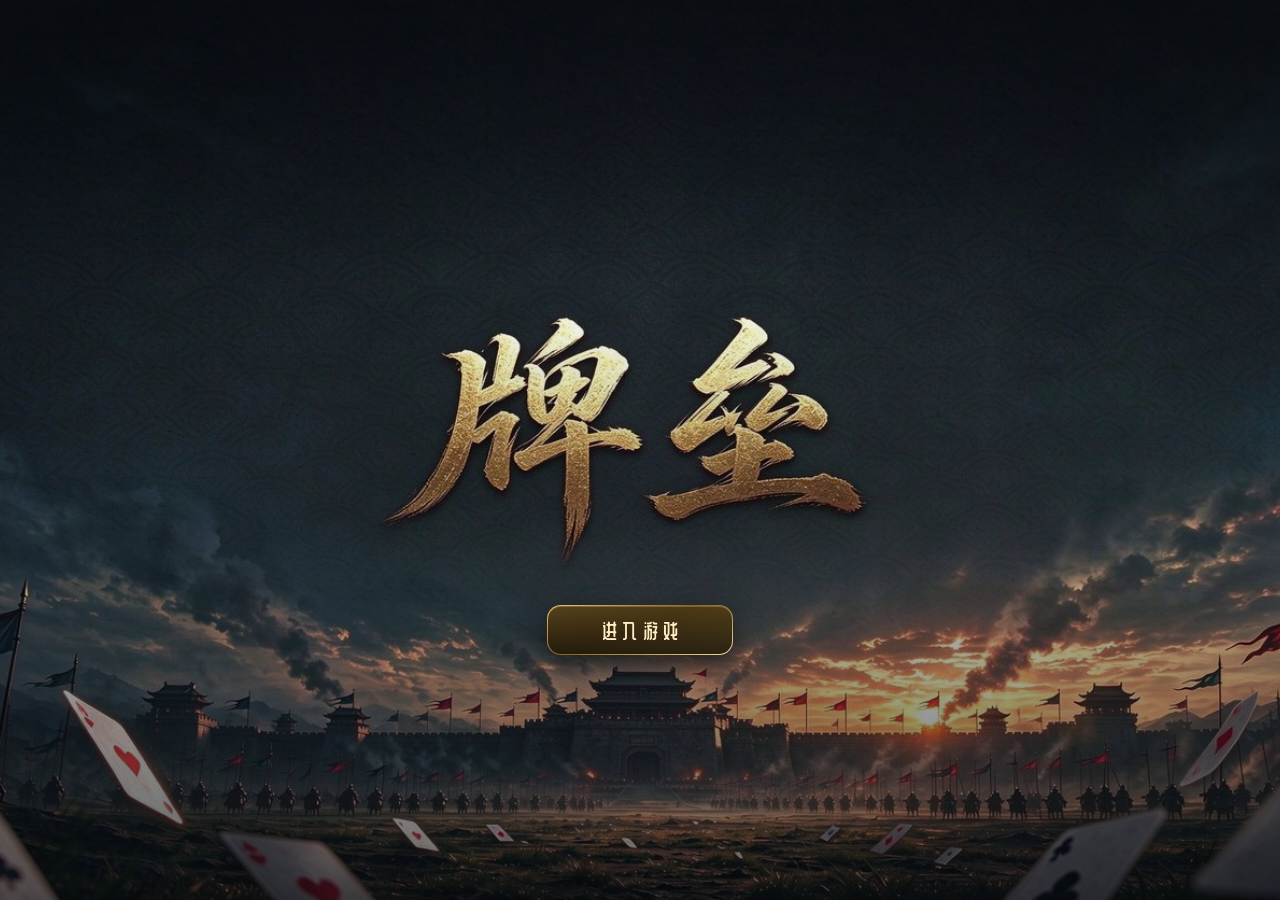
<file: index.html>
<!doctype html>
<html lang="zh-CN">
  <head>
    <meta charset="UTF-8" />
    <meta name="viewport" content="width=device-width, initial-scale=1.0, viewport-fit=cover" />
    <title>牌垒 —— 回合制策略攻防卡牌游戏</title>
    <script type="module" crossorigin src="./assets/index-DPZH680D.js"></script>
    <link rel="stylesheet" crossorigin href="./assets/index-DDXevfBg.css">
  </head>
  <body>
    <div id="root"></div>
  </body>
</html>
</file>
<file: assets/index-DDXevfBg.css>
@font-face{font-family:Pailei Display;src:url(./display-BKiZRXli.woff2) format("woff2");font-weight:400;font-style:normal;font-display:swap}@font-face{font-family:Pailei Brush;src:url([data-uri]) format("woff2");font-weight:400;font-style:normal;font-display:swap}:root{--bg: #0b0e15;--panel: #1a2030;--panel-hi: #242c3f;--panel-lo: #141926;--panel-border: #3a4258;--text: #e9ebf1;--muted: #98a3b9;--gold: #f0c469;--gold-deep: #c08f34;--gold-soft: #ffe7b3;--brass-line: rgba(240, 196, 105, .55);--player: #d9a22e;--player-deep: #8a5c11;--player-soft: #f7d288;--enemy: #d9483f;--enemy-deep: #8b2320;--enemy-soft: #ffa293;--rival: #4a86d8;--rival-deep: #1e3f78;--rival-soft: #9cc2f2;--neutral: #6b7488;--green: #43c081;--font-body: "Segoe UI", "Microsoft YaHei", "PingFang SC", system-ui, sans-serif;--font-display: "Pailei Display", "ZCOOL QingKe HuangYou", "Microsoft YaHei", sans-serif;--font-brush: "Pailei Brush", "STKaiti", "KaiTi", serif;--radius-lg: 18px;--radius: 14px;--radius-sm: 9px;--shadow-panel: 0 10px 26px rgba(3, 6, 12, .45);--mat-panel: linear-gradient(180deg, #232a3c 0%, #1a2030 46%, #151a27 100%);--mat-panel-flat: linear-gradient(180deg, #1e2534 0%, #161c29 100%);--mat-border: linear-gradient(160deg, #6b5a35 0%, #3b4459 34%, #2c3345 62%, #5c4a30 100%);--mat-inset: linear-gradient(180deg, rgba(0, 0, 0, .34), rgba(0, 0, 0, .16));--mat-hud: linear-gradient(180deg, rgba(31, 38, 56, .86) 0%, rgba(24, 30, 45, .88) 46%, rgba(17, 22, 34, .9) 100%);--safe-t: env(safe-area-inset-top, 0px);--safe-r: env(safe-area-inset-right, 0px);--safe-b: env(safe-area-inset-bottom, 0px);--safe-l: env(safe-area-inset-left, 0px);--topbar-h: 52px}*{box-sizing:border-box;margin:0;padding:0}html,body,#root{width:100%;height:100%}body{background:radial-gradient(1200px 620px at 50% -10%,#171e2c 0%,transparent 70%),var(--bg);color:var(--text);font-family:var(--font-body);font-size:14px;font-variant-numeric:tabular-nums;-webkit-font-smoothing:antialiased;overflow:hidden}button{font-family:inherit;cursor:pointer}.muted{color:var(--muted)}.small{font-size:12px}.ico{display:inline-block;vertical-align:-.16em;flex:none;pointer-events:none}.btn{display:inline-flex;align-items:center;justify-content:center;gap:6px;padding:7px 15px;border-radius:var(--radius-sm);border:1px solid #46506b;background:linear-gradient(180deg,#333c56,#242c40 55%,#1e2536);color:var(--text);font-family:var(--font-display);font-size:13.5px;letter-spacing:1px;line-height:1.35;box-shadow:inset 0 1px #ffffff1a,0 2px #00000061,0 4px 10px #00000038;transition:background .15s,border-color .15s,transform .08s,box-shadow .12s}.btn-sound{padding:5px 11px;font-size:12.5px}.btn:hover:not(:disabled){background:linear-gradient(180deg,#3f4b6a,#2b3448 55%,#232b3d);border-color:#5f6e93}.btn:active:not(:disabled){transform:translateY(1px);box-shadow:inset 0 2px 6px #00000080,0 0 #0000,0 1px 3px #0003}.btn:focus-visible{outline:2px solid var(--brass-line);outline-offset:2px}.btn:disabled{opacity:.42;cursor:not-allowed;filter:saturate(.5)}.primary-btn{border-color:#8a6624;background:linear-gradient(180deg,#ffdc95,#efb955 44%,#d1973a);color:#2b1e08;font-weight:700;text-shadow:0 1px 0 rgba(255,255,255,.45);box-shadow:inset 0 1px #ffffffa6,inset 0 -2px 5px #784a0a66,0 2px #7c5817,0 5px 14px #f0b44638}.primary-btn:hover:not(:disabled){background:linear-gradient(180deg,#ffe8b3,#f7c867 44%,#dca747);border-color:#a97d2c}.primary-btn:active:not(:disabled){box-shadow:inset 0 2px 6px #784a0a73,0 1px #7c5817,0 2px 6px #0000004d}.warn-btn{border-color:#8f3527;background:linear-gradient(180deg,#6d2a1e,#562016 60%,#451a12);color:#ffd9cd}.warn-btn:hover:not(:disabled){background:linear-gradient(180deg,#853425,#6a2719 60%,#521d13);border-color:#b04632}.game-root{position:relative;width:100vw;height:100vh;height:100dvh;height:var(--app-h, 100dvh);overflow:hidden}.panel{position:relative;border:1px solid transparent;border-radius:var(--radius);background:var(--mat-panel) padding-box,var(--mat-border) border-box;box-shadow:inset 0 1px #ffffff12,0 8px 22px #03060c6b;overflow:hidden}.panel:after{content:"";position:absolute;top:0;right:0;bottom:0;left:0;pointer-events:none;background:repeating-linear-gradient(135deg,#ffffff04 0,#ffffff04 2px,#00000004 2px,#00000004 4px)}.panel-title{display:flex;align-items:center;gap:7px;margin-bottom:10px;font-family:var(--font-display);font-size:13px;font-weight:400;letter-spacing:3px;color:#d3bc86;position:relative;z-index:1}.panel-title .ico{color:var(--gold);opacity:.9}.panel-title:after{content:"";flex:1;height:1px;background:linear-gradient(90deg,rgba(211,188,134,.5),transparent)}.topbar{position:absolute;top:0;left:0;right:0;z-index:60;display:flex;align-items:center;gap:22px;height:calc(var(--topbar-h) + var(--safe-t));padding:var(--safe-t) calc(16px + var(--safe-r)) 0 calc(16px + var(--safe-l));background:linear-gradient(180deg,#171c28f0,#171c28cc);backdrop-filter:blur(7px);-webkit-backdrop-filter:blur(7px);box-shadow:inset 0 1px #ffffff0d,0 6px 18px #0000006b}.topbar:after{content:"";position:absolute;left:0;right:0;bottom:0;height:1px;background:linear-gradient(90deg,transparent,rgba(240,196,105,.6),transparent)}.topbar-title{display:flex;align-items:center;gap:9px;line-height:1}.brand-word{font-family:var(--font-brush);font-size:25px;letter-spacing:.14em;text-indent:.1em;background:linear-gradient(180deg,#fff0c9,#f0c469 52%,#b3812c);-webkit-background-clip:text;background-clip:text;color:transparent;filter:drop-shadow(0 1px 0 rgba(40,26,6,.9)) drop-shadow(0 0 14px rgba(240,196,105,.22))}.topbar-info{display:flex;align-items:center;gap:10px;flex:1}.topbar-item{display:inline-flex;align-items:center;gap:6px;padding:5px 12px;border-radius:999px;border:1px solid #343d55;background:linear-gradient(180deg,#00000057,#00000029);box-shadow:inset 0 1px 2px #00000073;font-size:13px;white-space:nowrap}.topbar-item strong{font-family:var(--font-display);font-weight:400;letter-spacing:1px;color:var(--gold-soft)}.topbar-item.tag-player,.topbar-item.tag-enemy{position:relative;padding-left:24px}.topbar-item.tag-player:before,.topbar-item.tag-enemy:before{content:"";position:absolute;left:11px;top:50%;width:7px;height:7px;margin-top:-3.5px;border-radius:50%}.topbar-item.tag-player{color:var(--player-soft);border-color:#d9a22e9e;background:linear-gradient(180deg,#d9a22e3d,#8a5c111f)}.topbar-item.tag-player:before{background:#f7d288;box-shadow:0 0 8px #f7d288e6}.topbar-item.tag-enemy{color:var(--enemy-soft);border-color:#d9483f99;background:linear-gradient(180deg,#d9483f38,#8b23201f)}.topbar-item.tag-enemy:before{background:#ff8b7c;box-shadow:0 0 8px #ff8b7ce6}.topbar-menu{display:flex;align-items:center;gap:8px}.map-area{position:absolute;top:0;right:0;bottom:0;left:0;display:flex;align-items:center;justify-content:center;padding:0;min-width:0;min-height:0}.map-board{position:relative;width:100%;height:100%;border-radius:0;overflow:hidden;border:none;background:#94b069;box-shadow:inset 0 0 0 1px #24180e,inset 0 0 90px #122a0866}.map-svg{display:block;width:100%;height:100%;cursor:grab;touch-action:none;user-select:none;-webkit-user-select:none}.map-svg-grabbing{cursor:grabbing}.map-zoom{position:absolute;left:calc(12px + var(--safe-l));bottom:calc(270px + var(--safe-b));z-index:40;display:flex;flex-direction:column;gap:5px;pointer-events:auto}.map-zoom-btn{width:32px;height:32px;display:flex;align-items:center;justify-content:center;padding:0;font-size:16px;line-height:1;color:#e8ddbe;background:linear-gradient(180deg,#2c3346,#1d2230);border:1px solid #454f68;border-radius:8px;box-shadow:inset 0 1px #ffffff14,0 3px 8px #00000073;cursor:pointer;transition:border-color .15s,color .15s,transform .1s}.map-zoom-btn:hover{border-color:var(--brass-line);color:#ffe9b0}.map-zoom-btn:active{transform:translateY(1px)}.map-node{cursor:default}.node-hit{pointer-events:all}.node-ring{fill:none;stroke:transparent;stroke-width:5;pointer-events:none;transition:stroke .15s,stroke-width .15s}.node-name-plate{fill:#261a0edb;stroke:#d8ae65;stroke-width:1.6;stroke-linejoin:round;pointer-events:none}.node-name{font-family:var(--font-display);font-size:17px;letter-spacing:1.5px;fill:#fff6de;paint-order:stroke;stroke:#1a10068c;stroke-width:2.2;stroke-linejoin:round;pointer-events:none}.node-hq-flag{fill:#ffd24a}.node-flag{fill:#ffd15c;stroke:#6b4a12;stroke-width:1.2;stroke-linejoin:round;pointer-events:none}.node-flag-pole{fill:none;stroke:#6b4a12;stroke-width:2;stroke-linecap:round;pointer-events:none}.node-troop{pointer-events:none}.node-troop rect{fill:#22170be6;stroke:#d8ae65;stroke-width:2}.node-troop-mid{fill:none;stroke:#ffffff24;stroke-width:1;pointer-events:none}.node-troop text{fill:#ffe6a8;font-family:var(--font-display);font-size:16px;font-weight:400;letter-spacing:1px;font-variant-numeric:tabular-nums}.map-node.is-selectable{cursor:pointer}.map-node.is-selectable .node-ring{stroke:#ffe08a;stroke-width:6;stroke-dasharray:13 10;filter:drop-shadow(0 0 6px rgba(255,224,138,.9));animation:ring-march 1.6s linear infinite}.map-node.is-selectable .castle{filter:drop-shadow(0 0 10px rgba(255,226,122,.65))}.map-node.is-selectable:hover .castle{filter:drop-shadow(0 0 18px rgba(255,236,160,.95))}.map-node.is-target{cursor:pointer}.map-node.is-target .node-ring{stroke:#ff7a5c;stroke-width:7;stroke-dasharray:18 11;filter:drop-shadow(0 0 8px rgba(255,110,80,.9));animation:ring-march 1.1s linear infinite}.map-node.is-target .castle{filter:drop-shadow(0 0 12px rgba(255,122,92,.8))}.map-node.is-target:hover .castle{filter:drop-shadow(0 0 20px rgba(255,150,120,1))}.map-node.is-selected .node-ring{stroke:#ffd24a;stroke-width:8;filter:drop-shadow(0 0 12px rgba(255,210,74,.95))}.map-node.is-selected .castle{filter:drop-shadow(0 0 16px rgba(255,210,74,.85))}@keyframes ring-march{to{stroke-dashoffset:-46}}.road-glow{animation:road-pulse 1.4s ease-in-out infinite}.road-flow{animation:road-flow .8s linear infinite}@keyframes road-pulse{0%,to{opacity:.28}50%{opacity:.62}}@keyframes road-flow{to{stroke-dashoffset:-30}}.flag-wave{transform-box:fill-box;transform-origin:left center;animation:flag-wave 2.6s ease-in-out infinite}@keyframes flag-wave{0%,to{transform:rotate(-2.5deg) scaleX(.94)}50%{transform:rotate(3deg) scaleX(1.03)}}.tree-sway{transform-box:fill-box;transform-origin:bottom center;animation:tree-sway 7s ease-in-out infinite alternate}@keyframes tree-sway{0%{transform:rotate(-1.5deg)}to{transform:rotate(1.8deg)}}.cloud-drift{animation:cloud-drift 46s ease-in-out infinite alternate}@keyframes cloud-drift{0%{transform:translate(-36px)}to{transform:translate(44px)}}.bird-flock{animation:bird-fly 26s linear infinite}@keyframes bird-fly{0%{transform:translate(-60px,6px);opacity:0}12%{opacity:.55}86%{opacity:.55}to{transform:translate(540px,-30px);opacity:0}}.node-lock{pointer-events:none}.node-lock-pulse{transform-box:fill-box;transform-origin:center;animation:node-lock-pulse 1.8s ease-in-out infinite}.node-lock-disc{fill:#ffb020;stroke:#241300;stroke-width:1.8}.node-lock-glyph path,.node-lock-glyph rect{fill:none;stroke:#241300;stroke-width:1.8;stroke-linecap:round;stroke-linejoin:round}.node-lock-keyhole{fill:#241300;stroke:none}@keyframes node-lock-pulse{0%,to{transform:scale(1);opacity:.9}50%{transform:scale(1.14);opacity:1}}@media (prefers-reduced-motion: reduce){.flag-wave,.tree-sway,.cloud-drift,.bird-flock,.road-flow,.road-glow,.node-ring,.node-lock-pulse,.tut-halo,.btn-attention{animation:none!important}}.action-panel{position:absolute;top:calc(var(--topbar-h) + 10px + var(--safe-t));right:calc(12px + var(--safe-r));bottom:auto;width:268px;z-index:55;display:flex;flex-direction:column;padding:11px 12px;gap:8px;margin:0;overflow-y:auto;background:var(--mat-hud) padding-box,var(--mat-border) border-box;backdrop-filter:blur(8px);-webkit-backdrop-filter:blur(8px)}.action-fab{position:absolute;right:12px;bottom:12px;z-index:57;display:inline-flex;align-items:center;justify-content:center;gap:8px;min-width:178px;padding:13px 22px;font-size:16px;letter-spacing:2px;box-shadow:0 10px 26px #0000008c}.action-panel .panel-title{margin-bottom:0}.turn-side{display:flex;align-items:center;gap:8px;padding:8px 11px;border-radius:var(--radius-sm);border:1px solid #3a4258;background:var(--mat-inset);font-family:var(--font-display);font-size:13.5px;letter-spacing:1px;position:relative;z-index:1}.turn-side .ico{width:18px;height:18px}.turn-side.side-player{color:var(--player-soft);border-color:#d9a22e8c;box-shadow:inset 0 0 18px #d9a22e29}.turn-side.side-enemy{color:var(--enemy-soft);border-color:#d9483f8c;box-shadow:inset 0 0 18px #d9483f29}.turn-side .turn-side-tag{margin-left:auto;font-family:var(--font-body);font-size:11.5px;letter-spacing:0;color:var(--muted)}.action-hint{flex:none;min-height:0;line-height:1.7;background:var(--mat-inset);border:1px solid #333b52;border-left:2px solid var(--brass-line);border-radius:var(--radius-sm);padding:8px 10px;font-size:12.5px;color:#d5dae6;overflow-y:auto;position:relative;z-index:1}.quota-list{display:flex;flex-direction:column;gap:6px;position:relative;z-index:1}.quota-row{display:flex;align-items:center;gap:8px;padding:7px 11px;background:var(--mat-inset);border:1px solid #333b52;border-radius:var(--radius-sm);font-size:13px}.quota-row .ico{color:var(--muted);opacity:.8}.quota-row strong{margin-left:auto;font-family:var(--font-display);font-weight:400;font-size:14px;letter-spacing:1px}.quota-ok{color:var(--green)}.quota-zero{color:var(--muted)}.action-panel .primary-btn{position:relative;z-index:1;padding:11px 16px;font-size:15px;letter-spacing:2px}.action-panel .muted.small{position:relative;z-index:1}.battle-log{position:absolute;left:calc(12px + var(--safe-l));bottom:calc(12px + var(--safe-b));z-index:56;width:320px;background:var(--mat-hud) padding-box,var(--mat-border) border-box;backdrop-filter:blur(8px);-webkit-backdrop-filter:blur(8px)}.battle-log-head{display:flex;align-items:center;gap:7px;width:100%;padding:8px 12px;border:none;background:none;color:#d3bc86;font-family:var(--font-display);font-size:13px;letter-spacing:3px;text-align:left}.battle-log-head .ico{color:var(--gold);opacity:.9}.battle-log-count{margin-left:auto;font-size:11px;letter-spacing:0;color:#98a2b8;border:1px solid #343d55;border-radius:999px;padding:1px 8px;background:var(--mat-inset);font-variant-numeric:tabular-nums}.battle-log-caret{transition:transform .15s}.battle-log-toggle{display:inline-flex;align-items:center;gap:4px;margin-left:auto;padding:2px 10px;border-radius:999px;border:1px solid #55617f;background:#ffffff12;color:#dbe4f5;font-family:var(--font-body);font-size:11px;letter-spacing:2px;flex-shrink:0}.battle-log:not(.battle-log-closed) .battle-log-caret{transform:rotate(90deg)}.battle-log .log-list{flex:none;height:168px;margin:0 10px 10px}.info-panel{position:absolute;left:50%;transform:translate(-50%);bottom:calc(12px + var(--safe-b));z-index:55;width:min(600px,calc(100vw - 730px));min-width:290px;padding:10px 14px;margin:0;background:var(--mat-hud) padding-box,var(--mat-border) border-box;backdrop-filter:blur(8px);-webkit-backdrop-filter:blur(8px)}.info-block{min-height:0;display:flex;flex-direction:column;position:relative;z-index:1}.info-panel .panel-title{margin-bottom:6px}.sh-detail{line-height:1.6}.sh-title{display:flex;align-items:center;gap:8px;font-family:var(--font-display);font-size:17px;font-weight:400;letter-spacing:1.5px}.hq-tag{display:inline-flex;align-items:center;gap:4px;padding:1px 8px;border-radius:999px;border:1px solid var(--gold-deep);background:linear-gradient(180deg,#f0c46938,#c08f3414);color:var(--gold-soft);font-family:var(--font-body);font-size:11px;letter-spacing:0}.hq-tag .ico{color:var(--gold)}.sh-meta{color:var(--muted);font-size:12px;margin:5px 0 10px;letter-spacing:.5px}.owner-text-player{color:var(--player-soft)}.owner-text-enemy{color:var(--enemy-soft)}.owner-text-neutral{color:#b3bccd}.chip-row{display:flex;flex-wrap:wrap;gap:9px;align-items:center;padding-bottom:4px}.card-chip{position:relative;width:46px;height:62px;padding:0;border-radius:8px;border:1px solid #c2b191;background:linear-gradient(158deg,#fffdf8,#f7f1e3 46%,#e9dfca);color:#171a22;font-family:var(--font-display);display:grid;place-items:center;box-shadow:inset 0 1px #fff,inset 0 0 0 1px #fff9,inset 0 -5px 9px #8c734629,0 3px 7px #0000006b;transition:transform .12s,box-shadow .12s,border-color .12s}.card-chip:after{content:"";position:absolute;top:3px;right:3px;bottom:3px;left:3px;border-radius:5px;border:1px solid rgba(150,128,88,.28);pointer-events:none}.card-chip:not(.card-static):hover{transform:translateY(-4px);box-shadow:inset 0 1px #fff,inset 0 -5px 9px #8c734629,0 8px 16px #00000073}.card-red{color:#b8252a}.card-black{color:#1a1d26}.card-pip{font-size:27px;line-height:1;opacity:.94;transform:translateY(1px);text-shadow:0 1px 0 rgba(255,255,255,.75)}.card-corner{position:absolute;top:3px;left:4px;display:flex;flex-direction:column;align-items:center;line-height:1}.card-corner-br{top:auto;left:auto;right:4px;bottom:3px;transform:rotate(180deg)}.card-rank{font-size:12.5px;letter-spacing:0;text-shadow:0 1px 0 rgba(255,255,255,.8),0 -1px 0 rgba(0,0,0,.12)}.card-suit{font-size:10px;margin-top:1px}.card-high .card-rank{color:#a97c22;text-shadow:0 1px 0 #fff4d0,0 -1px 0 rgba(120,80,10,.35)}.card-high .card-pip{filter:drop-shadow(0 1px 0 rgba(255,255,255,.8))}.card-selected{border-color:#e5b657;box-shadow:0 0 0 3px #f0c469f2,0 0 14px #fbbf2499,inset 0 1px #fff;transform:translateY(-4px)}.card-tut-hint{outline:2px solid var(--gold);outline-offset:3px;animation:btn-tutorial-glow 1.3s ease-in-out infinite}.card-hint-tag{position:absolute;bottom:-18px;left:50%;transform:translate(-50%);padding:1px 7px;border-radius:8px;background:linear-gradient(180deg,#ffe1a0,#e5a93c);color:#33220a;font-family:var(--font-body);font-size:11px;font-weight:700;white-space:nowrap;box-shadow:0 2px 6px #00000073}.tut-card-tip{margin:12px 0 0;font-size:13px;line-height:1.65;color:var(--gold)}.card-static{cursor:default}.card-badge{position:absolute;top:-9px;right:-9px;width:21px;height:21px;border-radius:50%;border:1px solid #8a6220;background:radial-gradient(circle at 34% 28%,#ffeab4,#efb955 62%,#c08f34);color:#33220a;font-family:var(--font-body);font-size:12px;font-weight:700;display:flex;align-items:center;justify-content:center;box-shadow:0 2px 5px #00000080;z-index:2}.log-list{flex:1;overflow-y:auto;background:var(--mat-inset);border:1px solid #333b52;border-radius:var(--radius-sm);padding:8px 11px;display:flex;flex-direction:column;gap:3px}.log-item{font-size:12px;line-height:1.6;padding:2px 0;border-bottom:1px dashed rgba(255,255,255,.06)}.log-item:last-child{border-bottom:none}.log-system{color:var(--gold);font-weight:600}.log-battle{color:#ff9dab}.log-event{color:#d7dce7}.overlay{position:fixed;top:0;right:0;bottom:0;left:0;background:radial-gradient(700px 420px at 50% 40%,#0c101a99,#04060bdb);-webkit-backdrop-filter:blur(2px);backdrop-filter:blur(2px);display:flex;align-items:center;justify-content:center;z-index:100}.overlay-top{z-index:200}.popup{position:relative;width:min(720px,92vw);max-height:88vh;overflow-y:auto;padding:22px 26px;border:1px solid transparent;border-radius:var(--radius-lg);background:linear-gradient(180deg,#232b3d,#1a2030 58%,#161b28) padding-box,linear-gradient(155deg,#6d5a33,#3c4559 32%,#2b3243,#5f4c31) border-box;box-shadow:0 26px 64px #000000ad,inset 0 1px #ffffff14}.popup:before{content:"";position:absolute;left:18px;right:18px;top:0;height:1px;background:linear-gradient(90deg,transparent,rgba(255,231,179,.5),transparent);pointer-events:none}.popup-narrow{width:min(520px,92vw)}.popup-modal{width:min(460px,92vw);text-align:center}.popup-title{display:inline-flex;align-items:center;gap:9px;margin-bottom:8px;font-family:var(--font-display);font-size:21px;font-weight:400;letter-spacing:2.5px;color:var(--gold-soft);text-shadow:0 1px 0 rgba(0,0,0,.55)}.popup-title .ico{color:var(--gold)}.popup-subtitle{color:var(--muted);margin-bottom:14px}.popup-section{margin-bottom:14px}.popup-section h4{font-size:13px;font-weight:600;color:#d9dfeb;margin-bottom:9px;letter-spacing:.4px}.popup-actions{display:flex;justify-content:flex-end;gap:10px;margin-top:18px}.move-instruction{line-height:1.7;background:var(--mat-inset);border:1px solid #333b52;border-radius:var(--radius-sm);padding:10px;font-size:13px}.float-panel{position:fixed;top:calc(72px + var(--safe-t));left:calc(16px + var(--safe-l));width:min(340px,86vw);padding:12px 16px;border:1px solid transparent;border-radius:var(--radius);background:linear-gradient(180deg,#232b3d,#171d29) padding-box,linear-gradient(160deg,#7a6438,#3d4559 45%,#6b5636) border-box;box-shadow:0 16px 38px #0009;z-index:90}.float-panel-title{display:flex;align-items:center;gap:7px;font-family:var(--font-display);font-size:15px;letter-spacing:1.5px;color:var(--gold-soft);margin-bottom:6px}.float-panel-text{font-size:13px;line-height:1.7;margin-bottom:4px}.float-panel .popup-actions{margin-top:8px}.error-boundary{position:fixed;top:0;right:0;bottom:0;left:0;z-index:999;background:#0a0d16;display:flex;flex-direction:column;align-items:center;justify-content:center;gap:12px;color:var(--text)}.error-boundary h2{color:var(--enemy, #ef4444)}.error-message{font-family:Consolas,monospace;font-size:13px;color:var(--muted);max-width:720px;word-break:break-all}.result-title{font-family:var(--font-brush);font-size:56px;font-weight:400;letter-spacing:.16em;text-indent:.16em;margin:14px 0 12px;line-height:1.15}.result-win{background:linear-gradient(180deg,#eaffd9,#7ee0a8 46%,#2f9c68);-webkit-background-clip:text;background-clip:text;color:transparent;filter:drop-shadow(0 2px 0 rgba(4,30,16,.7)) drop-shadow(0 0 26px rgba(67,192,129,.5))}.result-lose{background:linear-gradient(180deg,#ffd9d2,#f0736b 48%,#96261f);-webkit-background-clip:text;background-clip:text;color:transparent;filter:drop-shadow(0 2px 0 rgba(40,6,4,.7)) drop-shadow(0 0 26px rgba(217,72,63,.5))}.result-desc{line-height:1.85;margin-bottom:8px}.popup-modal .popup-actions{justify-content:center}.level-select{position:relative;width:100%;height:100%;overflow-y:auto;display:flex;flex-direction:column;align-items:center;padding:46px 24px 40px;gap:34px;background:radial-gradient(900px 480px at 50% 0%,rgba(240,196,105,.07),transparent 68%),radial-gradient(700px 400px at 50% 100%,rgba(217,162,46,.08),transparent 70%)}.level-header{display:flex;flex-direction:column;align-items:center;text-align:center}.brand-lockup{display:flex;flex-direction:column;align-items:center;gap:4px}.brand-emblem{filter:drop-shadow(0 6px 14px rgba(0,0,0,.55)) drop-shadow(0 0 22px rgba(240,196,105,.22))}.level-header h1{font-family:var(--font-brush);font-size:66px;font-weight:400;line-height:1.12;letter-spacing:.16em;text-indent:.16em;background:linear-gradient(180deg,#fff4d2,#f2c76c 46%,#b07f2a);-webkit-background-clip:text;background-clip:text;color:transparent;filter:drop-shadow(0 2px 0 rgba(48,30,6,.9)) drop-shadow(0 0 34px rgba(240,196,105,.35))}.level-brand-en{font-family:var(--font-body);font-size:11px;letter-spacing:7px;text-indent:7px;color:#f0c4699e;margin-top:2px}.level-rule{display:flex;align-items:center;justify-content:center;gap:10px;width:min(420px,80vw);margin:14px 0 12px;color:#f0c46980}.level-rule:before,.level-rule:after{content:"";flex:1;height:1px;background:linear-gradient(90deg,transparent,rgba(240,196,105,.5))}.level-rule:after{background:linear-gradient(90deg,rgba(240,196,105,.5),transparent)}.level-rule span{font-size:10px;transform:rotate(45deg);width:6px;height:6px;border:1px solid rgba(240,196,105,.7)}.level-subtitle{color:#b6bfd0;letter-spacing:1.5px;font-size:13.5px;max-width:640px;line-height:1.7}.level-grid{display:grid;grid-template-columns:repeat(3,minmax(240px,300px));gap:20px}@media (max-width: 900px){.level-grid{grid-template-columns:1fr}}.level-card{position:relative;display:flex;flex-direction:column;gap:12px;padding:22px 20px 20px;border:1px solid transparent;border-radius:var(--radius-lg);background:linear-gradient(180deg,#222a3c,#171d2a) padding-box,var(--mat-border) border-box;box-shadow:inset 0 1px #ffffff0f,0 10px 24px #00000061;cursor:pointer;overflow:hidden;transition:transform .18s,box-shadow .18s,background .18s}.level-card:before{content:"";position:absolute;left:0;right:0;top:0;height:3px;background:linear-gradient(90deg,transparent,rgba(240,196,105,.85),transparent);opacity:.42;transition:opacity .18s}.level-card:hover{transform:translateY(-5px);background:linear-gradient(180deg,#283146,#1a2231) padding-box,var(--mat-border) border-box;box-shadow:inset 0 1px #ffffff14,0 18px 38px #00000080,0 0 0 1px #f0c4694d}.level-card:hover:before{opacity:1}.level-card:focus-visible{outline:2px solid var(--brass-line);outline-offset:3px}.level-diff{align-self:flex-start;display:inline-flex;align-items:center;gap:5px;padding:2px 12px;border:1px solid rgba(240,196,105,.55);border-radius:999px;background:linear-gradient(180deg,#f0c46929,#c08f340d);color:var(--gold);font-size:11.5px;letter-spacing:2px}.level-card h2{font-family:var(--font-display);font-size:21px;font-weight:400;letter-spacing:3px;color:#f2ead8}.level-desc{color:#a9b3c6;line-height:1.75;font-size:13px;flex:1}.level-meta{display:flex;align-items:center;gap:6px;color:#7f8aa0;font-size:12px;letter-spacing:.3px}.level-meta .ico{opacity:.75}.meta-sep{color:#4a5468;margin:0 1px}.level-card .btn{align-self:flex-start}.devnote{position:relative;display:flex;align-items:center;gap:16px;width:min(880px,100%);padding:17px 20px 17px 22px;border-radius:var(--radius);border:1px solid #b0925c;color:#3b3020;background:radial-gradient(120% 140% at 0% 0%,rgba(255,255,255,.6),transparent 62%),linear-gradient(160deg,#f7ecd4,#ebdcb8 56%,#ddc79b);box-shadow:inset 0 0 0 1px #ffffff73,inset 0 0 24px #96743a29,0 12px 28px #00000061}.devnote:before{content:"";position:absolute;left:9px;top:13px;bottom:13px;width:1px;background:repeating-linear-gradient(180deg,rgba(120,92,46,.45) 0 5px,transparent 5px 10px)}.devnote-mark{flex-shrink:0;display:flex;align-items:center;justify-content:center;width:40px;height:40px;border-radius:50%;color:#7a5c28;background:radial-gradient(circle at 34% 28%,#fffaf0,#e3d0a8 68%,#cdb98d);border:1px solid rgba(140,108,54,.4);box-shadow:inset 0 1px 2px #ffffffb3,0 2px 6px #5a421840}.devnote-text{flex:1;min-width:0}.devnote-text h2{margin:0 0 5px;font-family:var(--font-display);font-size:15px;font-weight:400;letter-spacing:3px;color:#5a431d}.devnote-text p{margin:0;font-size:13.5px;line-height:1.85;color:#4a3d27}.devnote-more{flex-shrink:0;align-self:center}.devnote-full p{margin:6px 0;line-height:1.85;color:#ccd3e0}.devnote-plan{list-style:none;padding-left:0!important;display:flex;flex-direction:column;gap:10px}.devnote-plan>li>strong{display:inline-block;margin-bottom:3px;font-family:var(--font-display);font-weight:400;letter-spacing:1.5px;color:#e8d3a2}.devnote-plan ul{margin:2px 0 0;padding-left:18px!important}.devnote-plan ul li{color:#c3cad8;font-size:13.5px;line-height:1.8}.devnote-closing{margin-top:16px!important;padding-top:12px;border-top:1px dashed rgba(255,255,255,.1);color:#aab3c6!important;font-size:13px!important}.devnote-signoff{margin-top:10px!important;text-align:right;font-family:var(--font-display);letter-spacing:1px;color:var(--gold)!important}@media (max-width: 720px){.devnote{flex-direction:column;align-items:flex-start;gap:10px;padding:15px 16px 15px 20px}.devnote-mark{width:32px;height:32px}.devnote-more{align-self:flex-end}}.rules-brief{color:#8b95aa;font-size:12px;text-align:center;line-height:1.9;max-width:760px;letter-spacing:.3px}::-webkit-scrollbar{width:9px;height:9px}::-webkit-scrollbar-thumb{background:linear-gradient(180deg,#46506b,#2f3750);border-radius:5px;border:2px solid transparent;background-clip:padding-box}::-webkit-scrollbar-thumb:hover{background:linear-gradient(180deg,#5a678a,#3b4560);background-clip:padding-box}::-webkit-scrollbar-track{background:transparent}.level-actions{display:flex;gap:10px;justify-content:center;flex-wrap:wrap;margin-top:16px}.rules-modal{max-width:640px;width:min(92vw,640px)}.rules-body{max-height:60vh;overflow-y:auto;padding-right:8px;line-height:1.8;font-size:14px;text-align:left;color:#d3d9e5}.rules-body h4{margin:16px 0 6px;font-family:var(--font-display);font-weight:400;letter-spacing:1.5px;color:var(--gold);font-size:15.5px}.rules-body ul,.rules-body ol{padding-left:20px;margin:6px 0}.rules-flow{text-align:center;font-family:var(--font-display);font-size:15px;letter-spacing:2px;background:var(--mat-inset);border:1px solid #333b52;border-radius:var(--radius-sm);padding:9px;color:#e4dcc7}.rules-table{width:100%;border-collapse:collapse;margin:8px 0;font-size:13px}.rules-table th,.rules-table td{border:1px solid #333b52;padding:6px 10px;text-align:left}.rules-table th{background:#f0c46914;color:#e9dcc0;font-weight:600}.rules-table tr:nth-child(2n) td{background:#ffffff04}.credits{margin-top:10px;font-size:11px;line-height:1.7;text-align:center;color:#6f7a90}.settings-body{padding:6px 2px;text-align:left}.settings-row{display:flex;align-items:center;gap:12px;padding:11px 0;border-bottom:1px dashed rgba(255,255,255,.08);font-size:14px}.settings-row>span:first-child{display:inline-flex;align-items:center;gap:7px;width:108px;color:#cdd4e2}.settings-row>span:first-child .ico{color:var(--gold);opacity:.85}.settings-row input[type=range]{flex:1;accent-color:#e5b657;height:4px}.settings-value{width:44px;text-align:right;font-variant-numeric:tabular-nums;color:#cdd4e2}.settings-note{margin-top:12px;line-height:1.6}.feedback-textarea{width:100%;box-sizing:border-box;background:var(--mat-inset);border:1px solid #333b52;border-radius:var(--radius-sm);color:var(--text);font-size:14px;line-height:1.6;padding:10px;resize:vertical;font-family:inherit}.feedback-textarea:focus{outline:none;border-color:#f0c46999;box-shadow:0 0 0 3px #f0c4691f}.feedback-error{color:#ffb4a6;font-size:12.5px;line-height:1.6;margin-top:8px}.feedback-error a,.feedback-error a:visited{color:#ffe08a;font-weight:700;text-decoration:underline;text-underline-offset:3px;white-space:nowrap}.feedback-error a:hover{color:#fff3c8}.feedback-done{display:flex;flex-direction:column;align-items:center;gap:8px;padding:18px 0}.feedback-done-icon{color:var(--green);filter:drop-shadow(0 0 12px rgba(67,192,129,.5))}.devlog-body h4{display:flex;align-items:baseline;gap:10px;font-family:var(--font-display);font-weight:400;letter-spacing:1px;color:var(--gold)}.devlog-body{text-align:left}.devlog-date{font-size:12px;color:#8a93ad;font-weight:400;font-family:var(--font-body)}.devlog-entry{padding-bottom:10px;margin-bottom:10px;border-bottom:1px dashed rgba(255,255,255,.08)}.devlog-entry:last-child{border-bottom:none;margin-bottom:0}.rotate-hint{display:none;position:absolute;top:0;right:0;bottom:0;left:0;z-index:200;flex-direction:column;align-items:center;justify-content:center;gap:20px;background:#080a10f5;color:#f0e2bd;font-size:18px;letter-spacing:3px;text-align:center;line-height:2}.rotate-hint small{font-size:13px;letter-spacing:1px;color:#8b95aa}.rotate-hint-continue{margin-top:6px;padding:10px 22px;font-size:14px;letter-spacing:2px;color:#f0e2bd;background:linear-gradient(180deg,#f0c4692e,#7858183d) padding-box,linear-gradient(160deg,#d3bc86,#6b5636) border-box;border:1px solid transparent;border-radius:var(--radius)}@media (orientation: portrait) and (max-width: 920px){.game-root.portrait-fallback .rotate-hint{display:none!important}}@media (orientation: portrait) and (max-width: 920px){.game-root.portrait-fallback{display:flex;flex-direction:column;overflow-y:auto;-webkit-overflow-scrolling:touch}.game-root.portrait-fallback>*{flex-shrink:0}.game-root.portrait-fallback .topbar{position:sticky;top:0;z-index:60;flex-wrap:wrap;height:auto;min-height:46px;padding:calc(5px + var(--safe-t)) 10px 6px;row-gap:5px}.game-root.portrait-fallback .brand-word{font-size:17px}.game-root.portrait-fallback .topbar-title .brand-emblem{width:22px;height:24px}.game-root.portrait-fallback .topbar-menu{margin-left:auto;gap:4px}.game-root.portrait-fallback .topbar-menu .btn{padding:6px 8px}.game-root.portrait-fallback .topbar-menu .btn .btn-label{display:none}.game-root.portrait-fallback .topbar-info{order:3;flex-basis:100%;gap:5px;overflow-x:auto;padding-bottom:2px}.game-root.portrait-fallback .topbar-item{font-size:11.5px;padding:3px 8px}.game-root.portrait-fallback .map-area{position:relative;inset:auto;flex:none;height:50vh;height:calc(var(--app-h, 100dvh) / 2)}.game-root.portrait-fallback .info-panel{position:relative;order:2;left:auto;bottom:auto;transform:none;width:auto;min-width:0;margin:8px 8px 0}.game-root.portrait-fallback .battle-log{position:relative;order:3;left:auto;bottom:auto;width:auto;margin:8px 8px 0}.game-root.portrait-fallback .battle-log .log-list{max-height:140px}.game-root.portrait-fallback .action-panel{position:relative;order:4;inset:auto;width:auto;margin:8px 8px 0}.game-root.portrait-fallback .action-fab{position:sticky;order:5;right:auto;bottom:calc(8px + var(--safe-b));align-self:flex-end;margin:10px 8px 12px}.game-root.portrait-fallback .tutorial-hints{top:calc(90px + var(--safe-t));left:8px;right:8px;transform:none;width:auto;max-width:none}}.rotate-hint-icon{width:32px;height:54px;border:3px solid #d3bc86;border-radius:8px;animation:rotate-phone 2s ease-in-out infinite}@keyframes rotate-phone{0%,22%{transform:rotate(0)}60%,to{transform:rotate(90deg)}}@media (prefers-reduced-motion: reduce){.rotate-hint-icon{animation:none;transform:rotate(90deg)}}@media (orientation: portrait) and (max-width: 920px){.game-root .rotate-hint{display:flex}}@media (max-width: 920px) and (orientation: landscape){:root{--topbar-h: 44px}.topbar{gap:8px;padding:var(--safe-t) calc(10px + var(--safe-r)) 0 calc(10px + var(--safe-l))}.brand-word{font-size:19px;letter-spacing:.1em}.topbar-title .brand-emblem{width:24px;height:26px}.topbar-info{gap:5px}.topbar-item{font-size:12px;padding:3px 8px}.topbar-item.tag-player,.topbar-item.tag-enemy{padding-left:20px}.topbar-menu{gap:5px}.action-panel{right:calc(8px + var(--safe-r));bottom:auto;width:224px;padding:9px 10px;gap:7px;max-height:calc(var(--app-h, 100dvh) - var(--topbar-h) - 16px - var(--safe-t))}.action-hint{font-size:12px;padding:8px 10px;min-height:0}.btn{padding:9px 12px;font-size:14px}.action-panel .primary-btn{width:100%;padding:12px;font-size:15px}.info-panel{bottom:calc(8px + var(--safe-b));width:min(430px,calc(100vw - 520px));min-width:240px;padding:8px 12px}.battle-log{left:calc(8px + var(--safe-l));bottom:calc(8px + var(--safe-b));width:236px}.battle-log .log-list{height:106px}.map-zoom{left:calc(8px + var(--safe-l));bottom:calc(200px + var(--safe-b))}.map-zoom-btn{width:28px;height:28px;font-size:14px}.card-chip{width:46px;height:62px}.card-pip{font-size:26px}.card-rank{font-size:12px}.float-panel{top:calc(var(--topbar-h) + 8px + var(--safe-t));left:calc(8px + var(--safe-l));width:min(320px,60vw)}.tutorial-hints{max-width:min(560px,max(320px,calc(100vw - 500px)));font-size:13px}.result-title{font-size:36px;letter-spacing:.1em;text-indent:.1em}}@media (max-width: 820px){.overlay{padding:12px}.popup{padding:16px 14px;max-height:92dvh}.popup-title{font-size:18px}.level-select{padding:30px 16px 28px;gap:22px}.level-header h1{font-size:44px}.level-brand-en{letter-spacing:4px;text-indent:4px}.level-subtitle{font-size:12.5px}.level-actions{flex-wrap:wrap}.rules-body{max-height:66dvh}}.online-lobby{min-width:320px;max-width:460px;width:92vw}.lobby-body{display:flex;flex-direction:column;gap:18px;margin:12px 0 4px;text-align:left}.lobby-section{border:1px solid #333b52;border-radius:var(--radius);background:var(--mat-inset);padding:12px 14px;display:flex;flex-direction:column;gap:8px}.lobby-section h4{display:flex;align-items:center;gap:7px;margin:0;font-family:var(--font-display);font-weight:400;font-size:15px;letter-spacing:1.5px;color:#e6ddc8}.lobby-label{display:flex;align-items:center;gap:8px;font-size:14px}.lobby-select{flex:1;padding:8px 10px;border-radius:8px;border:1px solid #3a4258;background:#121722;color:var(--text);font-size:14px}.lobby-input{padding:10px 12px;border-radius:8px;border:1px solid #3a4258;background:#121722;color:var(--text);font-size:18px;letter-spacing:4px;text-align:center;text-transform:uppercase;width:100%;box-sizing:border-box}.lobby-input:focus,.lobby-select:focus{outline:none;border-color:#f0c46999;box-shadow:0 0 0 3px #f0c4691f}.lobby-waiting{align-items:center;text-align:center}.room-code{font-family:var(--font-display);font-size:40px;font-weight:400;letter-spacing:10px;text-indent:10px;color:var(--gold-soft);background:linear-gradient(180deg,#f0c46929,#c08f340f);border:1px solid rgba(240,196,105,.4);border-radius:var(--radius);padding:10px 18px;-webkit-user-select:all;user-select:all}.waiting-spinner{display:inline-flex;font-size:26px;color:var(--gold);animation:pulse-spin 1.2s ease-in-out infinite}@keyframes pulse-spin{0%,to{transform:scale(1);opacity:.6}50%{transform:scale(1.25);opacity:1}}.topbar-item.tag-online{background:linear-gradient(180deg,#d9a22e38,#8a5c111a);color:var(--player-soft);border-color:#d9a22e80}.topbar-item.tag-online.net-bad{background:linear-gradient(180deg,#d9483f38,#8b23201a);color:var(--enemy-soft);border-color:#d9483f80}.tutorial-hints{position:absolute;top:calc(var(--topbar-h) + 6px + var(--safe-t));left:50%;transform:translate(-50%);z-index:54;display:flex;align-items:center;justify-content:space-between;gap:12px;flex-wrap:wrap;width:max-content;max-width:min(760px,max(340px,calc(100vw - 640px)));padding:9px 14px;margin:0;border-radius:var(--radius-sm);background:linear-gradient(180deg,#3a3014f0,#28200ef0);backdrop-filter:blur(6px);-webkit-backdrop-filter:blur(6px);border:1px solid rgba(240,196,105,.4);font-size:14px;color:#f0e2bd}.tutorial-hints .ico{color:var(--gold)}.tutorial-text{flex:1;min-width:200px;display:inline-flex;align-items:center;gap:7px}.tutorial-actions{display:flex;gap:10px;white-space:nowrap}.tutorial-link{background:none;border:none;color:var(--gold);cursor:pointer;font-size:13px;text-decoration:underline;padding:4px 2px;opacity:.85}.tutorial-link:hover{opacity:1}.tut-map-mask{fill:#06080ebd;cursor:default}.node-tutorial{cursor:pointer}.node-tutorial .node-ring{stroke:var(--gold);stroke-width:7;filter:drop-shadow(0 0 20px rgba(251,191,36,.95))}.node-tutorial .castle{filter:drop-shadow(0 0 16px rgba(255,214,92,.9))}.tut-halo{fill:none;stroke:var(--gold);stroke-width:4;transform-box:fill-box;transform-origin:center;animation:tut-halo-pulse 1.7s ease-out infinite}@keyframes tut-halo-pulse{0%{transform:scale(.92);opacity:.9}to{transform:scale(1.32);opacity:0}}.btn-attention{animation:btn-attention 1.5s ease-in-out 2}@keyframes btn-attention{0%,to{box-shadow:0 0 #fbbf2400}50%{box-shadow:0 0 0 7px #fbbf2452}}.btn-tutorial{outline:2px solid var(--gold);outline-offset:3px;animation:btn-tutorial-glow 1.3s ease-in-out infinite}@keyframes btn-tutorial-glow{0%,to{outline-color:#fbbf248c}50%{outline-color:#fbbf24}}.tut-section-active{border-radius:var(--radius);box-shadow:0 0 0 2px var(--gold) inset;animation:btn-tutorial-glow 1.3s ease-in-out infinite}.tut-coach{position:fixed;z-index:70;width:336px;padding:12px 15px 13px;border-radius:13px;border:1px solid #b9924f;background:linear-gradient(180deg,#f8efd9,#efe2c4 62%,#e4d3ae);color:#3b2c17;box-shadow:0 18px 44px #0000008c,inset 0 1px #ffffffd9,inset 0 0 22px #a0783c29}.tut-coach:before,.tut-coach:after{content:"";position:absolute;top:9px;width:5px;height:5px;border-radius:50%;background:radial-gradient(circle at 35% 30%,#ffe6b0,#b98a33);box-shadow:0 1px 1px #0000004d}.tut-coach:before{left:9px}.tut-coach:after{right:9px}.tut-coach-center{left:50%;top:50%;transform:translate(-50%,-50%)}.tut-coach-head{display:flex;align-items:center;gap:8px;margin-bottom:6px;justify-content:center}.tut-coach-head strong{font-family:var(--font-display);font-weight:400;font-size:15px;letter-spacing:1.5px;color:#8a5a12}.tut-progress{font-size:11px;padding:1px 8px;border-radius:999px;background:#8a5a1224;color:#7a4f0d;border:1px solid rgba(138,90,18,.34)}.tut-coach-body{font-size:13px;line-height:1.7;color:#4a3a22}.tut-coach-foot{margin-top:8px;text-align:right}.tut-link{background:none;border:none;color:#7a5a22;font-size:12px;text-decoration:underline;padding:2px;opacity:.85}.tut-link:hover{opacity:1;color:#5a3f0f}.tut-arrow{position:fixed;z-index:71;transform:translate(-50%,-50%);color:var(--gold);font-size:18px;pointer-events:none;animation:tut-bob 1s ease-in-out infinite}@keyframes tut-bob{0%,to{margin-top:0}50%{margin-top:-7px}}.tut-result-wrap{position:fixed;top:0;right:0;bottom:0;left:0;z-index:80;display:flex;align-items:center;justify-content:center;padding:16px;background:#080a10a8}.tut-result-card{width:min(560px,92vw);max-height:86vh;overflow-y:auto;padding:18px 20px;border-radius:var(--radius-lg);border:1px solid transparent;background:linear-gradient(180deg,#232b3d,#161b28) padding-box,linear-gradient(160deg,#7d6636,#3d4559 45%,#6b5636) border-box;box-shadow:0 20px 54px #000000a6}.tut-result-card h3{font-family:var(--font-display);font-weight:400;font-size:18px;letter-spacing:2px;margin-bottom:10px;color:var(--gold-soft)}.tut-result-lines{list-style:none;display:flex;flex-direction:column;gap:6px;margin-bottom:12px}.tut-result-lines li{font-size:12.5px;line-height:1.6;padding:7px 10px;border-radius:7px;background:var(--mat-inset);border:1px solid rgba(255,255,255,.05);color:#d5dae4}.tut-result-tip{font-size:13px;line-height:1.6;margin-bottom:14px;color:var(--text)}.tut-finish-card{text-align:center;border-color:transparent;background:linear-gradient(180deg,#1f2a33,#161b28) padding-box,linear-gradient(160deg,#3f9c6c,#3d4559 45%,#6b5636) border-box}.tut-finish-emoji{display:flex;justify-content:center;color:var(--gold);margin-bottom:8px;filter:drop-shadow(0 0 16px rgba(240,196,105,.45))}.tut-finish-card p{font-size:13px;line-height:1.75;margin-bottom:8px;text-align:left}.tut-finish-card .popup-actions{justify-content:center}.demo-popup{width:min(580px,94vw)}.demo-overlay{z-index:240}.demo-stage{position:relative;display:flex;align-items:center;justify-content:center;gap:22px;padding:30px 0 26px}.demo-card{position:relative;width:86px;height:118px;border-radius:11px;border:1px solid #c2b191;background:linear-gradient(158deg,#fffdf8,#f7f1e3 46%,#e9dfca);color:#171a22;display:grid;place-items:center;font-family:var(--font-display);box-shadow:inset 0 1px #fff,inset 0 0 0 1px #fff9,inset 0 -6px 12px #8c73462e,0 10px 24px #00000080;animation:demo-card-in .7s ease-out both}.demo-card:after{content:"";position:absolute;top:4px;right:4px;bottom:4px;left:4px;border-radius:7px;border:1px solid rgba(150,128,88,.3)}.demo-card.card-red{color:#b8252a}.demo-card.card-black{color:#1a1d26}.demo-card .card-pip{font-size:44px}.demo-card .card-corner{top:5px;left:6px}.demo-card .card-corner-br{top:auto;left:auto;right:6px;bottom:5px}.demo-card .card-rank{font-size:17px}.demo-card .card-suit{font-size:13px}.demo-card-atk{animation-delay:.05s}.demo-card-def{animation-name:demo-card-in,demo-card-win;animation-duration:.7s,1.1s;animation-delay:.05s,1.2s;animation-iteration-count:1,infinite}@keyframes demo-card-in{0%{opacity:0;transform:translateY(18px) scale(.9)}to{opacity:1;transform:translateY(0) scale(1)}}@keyframes demo-card-win{0%,to{box-shadow:inset 0 1px #fff,0 10px 24px #00000080;transform:scale(1)}50%{box-shadow:inset 0 1px #fff,0 0 0 4px #fbbf24d9,0 10px 26px #0000008c;transform:scale(1.06)}}.demo-suit{font-size:34px;line-height:1}.demo-suit.black{color:#14171f}.demo-suit.red{color:#b8252a}.demo-rank{font-size:26px;font-weight:400}.demo-tag{position:absolute;bottom:-22px;left:50%;transform:translate(-50%);white-space:nowrap;font-size:11px;color:var(--muted)}.demo-vs{font-family:var(--font-display);font-size:14px;letter-spacing:2px;color:#8f9ab0}.demo-burst{position:absolute;right:10%;top:2%;font-family:var(--font-display);font-size:20px;letter-spacing:2px;color:var(--gold);text-shadow:0 2px 12px rgba(0,0,0,.7);opacity:0;animation:demo-burst 3.2s ease-out 1.3s infinite}@keyframes demo-burst{0%,55%{opacity:0;transform:translateY(6px) scale(.9)}65%,85%{opacity:1;transform:translateY(0) scale(1.04)}to{opacity:0;transform:translateY(-6px) scale(1)}}.demo-caption{font-size:13.5px;line-height:1.7;margin-bottom:12px;color:var(--text)}.demo-rules{display:flex;flex-direction:column;gap:7px;margin-bottom:12px}.demo-rule-row{display:flex;align-items:center;gap:10px;font-size:13px;padding:9px 12px;border-radius:var(--radius-sm);background:var(--mat-inset);border:1px solid #333b52}.demo-rule-icon{display:inline-flex;align-items:center;justify-content:center;gap:1px;min-width:36px;font-family:var(--font-display);font-size:15px;line-height:1}.demo-rule-icon i{font-style:normal}.demo-rule-icon .suit-black{color:#dfe5f0}.demo-rule-icon .suit-red{color:#ff8578}.welcome-choices{display:flex;flex-direction:column;gap:10px;margin:14px 0 12px}.welcome-choice{display:grid;grid-template-columns:34px 1fr;grid-template-areas:"icon main" ". sub";gap:3px 10px;text-align:left;padding:13px 15px;border-radius:var(--radius);border:1px solid #3a4258;background:var(--mat-inset);color:var(--text);transition:border-color .15s,background .15s,transform .12s}.welcome-choice:hover{border-color:var(--brass-line);background:linear-gradient(180deg,#ffffff0f,#0000002e);transform:translateY(-1px)}.welcome-choice-primary{border-color:#f0c46973}.welcome-choice-emoji{grid-area:icon;display:inline-flex;align-items:center;justify-content:center;width:30px;height:30px;border-radius:50%;border:1px solid rgba(240,196,105,.45);background:radial-gradient(circle at 35% 28%,#ffeab44d,#f0c46914);color:var(--gold);font-size:0}.welcome-choice-main{grid-area:main;font-family:var(--font-display);font-size:15px;font-weight:400;letter-spacing:1px}.welcome-choice-sub{grid-area:sub;font-size:12px;line-height:1.55;color:var(--muted)}.welcome-foot{margin-top:6px;line-height:1.65}.welcome-popup .popup-subtitle{margin-bottom:6px}.level-card-tutorial{border-style:dashed;border-color:#3f4a63}.level-card-tutorial:before{opacity:.2}.level-card-tutorial:hover{border-color:var(--gold)}.level-card-tutorial:hover:before{opacity:.9}.turn-clock{margin-bottom:10px;padding:9px 11px;border-radius:var(--radius-sm);background:var(--mat-inset);border:1px solid #333b52;position:relative;z-index:1}.turn-clock-urgent{border-color:#d9483fb3;animation:clock-urgent 1s ease-in-out infinite}@keyframes clock-urgent{0%,to{box-shadow:0 0 #ef444400}50%{box-shadow:0 0 0 4px #ef444447}}.turn-clock-head{display:flex;justify-content:space-between;align-items:center;font-size:12px;color:var(--muted);margin-bottom:7px}.turn-clock-head span{display:inline-flex;align-items:center;gap:6px}.turn-clock-head strong{font-family:var(--font-display);font-weight:400;font-size:16px;letter-spacing:1px;color:var(--gold)}.turn-clock-urgent .turn-clock-head strong{color:var(--enemy-soft)}.turn-clock-bar{height:6px;border-radius:3px;background:#0a0d14;box-shadow:inset 0 1px 2px #000000b3;overflow:hidden}.turn-clock-fill{height:100%;border-radius:3px;background:linear-gradient(90deg,var(--green),var(--gold));box-shadow:0 0 8px #f0c46980;transition:width .25s linear}.turn-clock-urgent .turn-clock-fill{background:linear-gradient(90deg,var(--gold),var(--enemy));box-shadow:0 0 8px #d9483f99}.turn-clock-note{margin-top:7px;font-size:11px;line-height:1.5;color:var(--muted)}.btn-attention{position:relative}.action-fab.btn-attention{position:absolute}.btn-attention:before{content:"点这里";position:absolute;left:50%;top:-24px;transform:translate(-50%);padding:2px 9px;border-radius:999px;background:#140e04d9;border:1px solid rgba(240,196,105,.6);font-family:var(--font-body);font-size:11px;font-weight:600;color:var(--gold);white-space:nowrap;pointer-events:none;opacity:0;animation:hint-bubble 1.5s ease-in-out 2}@keyframes hint-bubble{0%,to{opacity:0;transform:translate(-50%,4px)}40%,70%{opacity:1;transform:translate(-50%)}}.art-preview{height:100vh;overflow:auto;padding:20px 24px 40px;background:#10131a}.art-preview-title{font-family:var(--font-display);font-size:20px;letter-spacing:4px;color:var(--gold);margin-bottom:6px}.art-preview-sub{font-size:13px;color:var(--muted);margin-bottom:18px}.art-preview-grid{display:grid;grid-template-columns:repeat(auto-fit,minmax(520px,1fr));gap:20px}.art-preview-card{border:1px solid #333b52;border-radius:var(--radius);background:var(--panel);padding:12px}.art-preview-card header{display:flex;align-items:baseline;gap:10px;margin-bottom:10px}.art-preview-card header strong{font-family:var(--font-display);font-weight:400;font-size:14px;letter-spacing:1px;color:var(--gold)}.art-preview-card header span{font-size:12px;color:var(--muted)}.art-preview-wide{margin-bottom:20px}.art-preview-board{position:relative;height:470px;overflow:hidden}.gallery-svg{width:100%;height:auto;border-radius:var(--radius);border:1px solid #2c344a;display:block}.gallery-label{font-family:var(--font-display);font-size:16px;letter-spacing:2px;fill:#f3ecd8}.gallery-cap{font-size:13px;fill:#d8c9a4}.art-preview-card .map-area{height:340px;padding:0}.nav-camp-row{display:flex;flex-direction:column;gap:14px;margin-top:20px;max-width:1000px;width:100%}.nav-camp{display:flex;align-items:center;gap:16px;padding:16px 18px;border-radius:var(--radius);cursor:pointer;background:var(--mat-panel) padding-box,var(--mat-border) border-box;border:1px solid transparent;box-shadow:0 8px 22px #03060c6b,inset 0 1px #ffffff0f;transition:border-color .18s,transform .18s}.nav-camp:hover,.nav-camp:focus-visible{transform:translateY(-2px);border-color:var(--brass-line);outline:none}.nav-camp-ico{flex:0 0 auto;width:56px;height:56px;border-radius:12px;display:flex;align-items:center;justify-content:center;background:var(--panel-lo);border:1px solid var(--brass-line);color:var(--gold)}.nav-camp-info{flex:1;min-width:0}.nav-camp-info h2{margin:0;font-size:19px;letter-spacing:.14em;color:var(--gold-soft);font-family:var(--font-display);font-weight:400}.nav-camp-info p{margin:5px 0 0;font-size:12.5px;line-height:1.55;color:var(--muted)}.nav-camp-side{flex:0 0 auto;display:flex;flex-direction:column;align-items:flex-end;gap:8px}.nav-camp-prog{font-size:11px;color:var(--gold);letter-spacing:.1em;white-space:nowrap}.nav-camp-go{display:inline-flex;align-items:center;gap:4px;font-size:12px;color:var(--gold-soft);border:1px solid var(--brass-line);border-radius:7px;padding:5px 10px}.nav-page-head{display:flex;align-items:center;gap:14px;margin:20px 0 14px;width:100%;max-width:1000px}.nav-page-title{font-family:var(--font-display);color:var(--gold);font-size:21px;letter-spacing:.18em}.nav-page-title small{display:block;font-family:var(--font-body);font-size:12px;color:var(--muted);letter-spacing:.05em;margin-top:3px}.nav-done-tag{margin-left:8px;padding:1px 7px;border-radius:999px;border:1px solid var(--brass-line);color:var(--gold);font-size:10px;letter-spacing:.1em}.nav-nation-grid{display:grid;gap:14px;grid-template-columns:repeat(5,1fr);margin-top:6px;width:100%;max-width:1000px}.nav-nation{position:relative;border:1px solid var(--panel-border);border-radius:var(--radius);cursor:pointer;background:var(--mat-panel) padding-box,var(--mat-border) border-box;padding:13px 10px 11px;text-align:center;transition:border-color .18s,transform .18s}.nav-nation:hover,.nav-nation:focus-visible{transform:translateY(-3px);border-color:var(--brass-line);outline:none}.nav-nation-locked{cursor:not-allowed;opacity:.62}.nav-nation-locked:hover,.nav-nation-locked:focus-visible{transform:none;border-color:var(--panel-border)}.nav-nation-lock{position:absolute;top:10px;right:10px;width:24px;height:24px;border-radius:6px;background:var(--panel-lo);border:1px solid var(--panel-border);display:flex;align-items:center;justify-content:center;color:#c9b98a}.nav-nation-flag{height:72px;margin-bottom:4px;display:flex;align-items:center;justify-content:center}.nav-nation-flag svg{height:100%;width:auto;filter:drop-shadow(0 4px 8px rgba(0,0,0,.45))}.nav-nation h3{margin:1px 0 2px;font-size:16px;letter-spacing:.1em;color:var(--gold-soft);font-family:var(--font-display);font-weight:400}.nav-nation-tag{font-size:10px;letter-spacing:.16em;color:var(--gold);opacity:.9;margin-bottom:5px}.nav-nation-desc{margin:6px 2px 0;font-size:11.5px;line-height:1.55;color:var(--muted);min-height:54px}.nav-nation-prog{margin-top:8px;font-size:11px;color:var(--gold)}.nav-detail{display:flex;gap:22px;align-items:flex-start;margin-top:6px;width:100%;max-width:1000px}.nav-detail-flag{flex:0 0 200px;background:var(--mat-panel) padding-box,var(--mat-border) border-box;border:1px solid transparent;border-radius:var(--radius);padding:26px 12px;text-align:center}.nav-detail-flag svg{height:150px;width:auto;filter:drop-shadow(0 8px 16px rgba(0,0,0,.5))}.nav-detail-body{flex:1;min-width:0}.nav-detail-body h2{margin:2px 0 4px;font-size:26px;letter-spacing:.16em;color:var(--gold-soft);font-family:var(--font-display);font-weight:400}.nav-ability{background:var(--panel-lo);border:1px solid var(--panel-border);border-radius:10px;padding:12px 14px;margin:12px 0}.nav-ability b{color:var(--gold-soft);font-size:13px;letter-spacing:.12em}.nav-ability p{margin:5px 0 0;font-size:13px;line-height:1.6;color:var(--muted)}.policy-tree{background:var(--panel-lo);border:1px solid var(--panel-border);border-radius:10px;padding:14px 16px;margin:12px 0}.policy-tree--empty p{margin:6px 0 0;font-size:13px;color:var(--muted)}.policy-tree__title{display:block;color:var(--gold-soft);font-size:13px;letter-spacing:.12em}.policy-tree__sub{margin:6px 0 4px;font-size:12px;line-height:1.6;color:var(--muted)}.policy-tree__layer{margin-top:12px}.policy-tree__layer-head{display:flex;align-items:baseline;gap:8px;margin-bottom:6px}.policy-tree__layer-tag{font-family:Pailei Display,system-ui,sans-serif;font-size:13px;color:var(--gold);letter-spacing:.06em}.policy-tree__layer-cond{font-size:11px;color:var(--muted)}.policy-tree__nodes{list-style:none;margin:0;padding:0;display:grid;grid-template-columns:1fr 1fr;gap:8px}.policy-tree__node{background:var(--panel);border:1px solid var(--panel-border);border-left:3px solid var(--panel-border);border-radius:8px;padding:8px 10px}.policy-tree__node--passive{border-left-color:var(--gold-soft)}.policy-tree__node--tactic{border-left-color:#6fb1ff}.policy-tree__node-head{display:flex;align-items:center;gap:6px;flex-wrap:wrap}.policy-tree__node-name{font-size:13px;font-weight:600;color:var(--text)}.policy-tree__node-kind{font-size:10px;padding:1px 6px;border-radius:999px;background:var(--panel-hi);color:var(--muted);letter-spacing:.04em}.policy-tree__node-lv{margin-left:auto;font-size:10px;color:var(--muted)}.policy-tree__node-effect{margin:5px 0 0;font-size:12px;line-height:1.5;color:var(--muted)}.policy-tree__top{display:flex;align-items:center;justify-content:space-between;gap:10px;padding-bottom:8px;margin-bottom:6px;border-bottom:1px solid var(--panel-border)}.policy-tree__points{display:inline-flex;align-items:center;gap:6px;font-size:13px;color:var(--text)}.policy-tree__points strong{font-family:Pailei Display,system-ui,sans-serif;font-size:20px;line-height:1;color:var(--gold)}.policy-tree__reset{flex:0 0 auto;font-size:12px;padding:4px 10px}.policy-tree__node-note{margin:4px 0 0;font-size:11px;line-height:1.5;color:var(--gold-soft);opacity:.92}.policy-tree__node-foot{display:flex;align-items:center;margin-top:8px}.policy-tree__up{padding:4px 12px;font-size:12px}.policy-tree__badge{display:inline-flex;align-items:center;gap:4px;font-size:11px;padding:2px 8px;border-radius:999px}.policy-tree__badge--max{background:#6fb1ff29;color:#8fc4ff}.policy-tree__badge--lock{background:var(--panel-hi);color:var(--muted)}.policy-tree__node.is-locked{opacity:.72}.policy-tree__node.is-maxed{border-left-color:#6fb1ff}.policy-tree__hint{margin:10px 0 0;font-size:12px;color:#ff9090}.economy-tactic{margin-top:8px}.economy-tactic__desc{display:flex;flex-wrap:wrap;align-items:baseline;gap:8px;margin:0 0 4px;font-size:11px;color:var(--muted)}.economy-tactic__desc strong{color:#fff;font-size:12px}.economy-tactic__panel{display:flex;flex-wrap:wrap;align-items:center;gap:6px;margin-top:6px}.economy-suit{min-width:44px;justify-content:center;font-size:16px}.economy-suit.is-red{color:#c8433a}.economy-tactic__grid{display:flex;flex-direction:column;gap:4px;margin-top:6px}.economy-tactic__grid-row{display:flex;gap:4px}.economy-tactic__cell{flex:1 1 0;min-width:0;padding:4px 0;justify-content:center;text-align:center;font-size:11px;font-weight:600;line-height:1.1}.economy-tactic__cell.is-red{color:#c8433a}.tag-ok{color:#7ad19a}.tag-bad{color:#ff9a9a}.result-reward{margin:8px 0;font-size:14px;color:var(--gold-soft)}.result-reward strong{color:var(--gold)}.nav-coming{display:flex;align-items:center;gap:8px;flex-wrap:wrap;background:var(--panel-lo);border:1px dashed var(--panel-border);border-radius:10px;padding:14px 16px;margin:12px 0 0;color:var(--muted)}.nav-coming b{color:var(--gold);font-size:14px;letter-spacing:.08em}.nav-level-btn{display:block;width:100%;text-align:left;background:linear-gradient(160deg,#d9a22e29,#8a5c1114);border:1px solid rgba(217,162,46,.55);border-radius:10px;padding:14px 16px;margin:12px 0 0;color:var(--text);cursor:pointer;transition:border-color .15s ease,transform .15s ease}.nav-level-btn:hover{border-color:var(--gold);transform:translateY(-1px)}.nav-level-btn-head{display:flex;align-items:baseline;gap:10px;flex-wrap:wrap}.nav-level-btn-head b{color:var(--player-soft);font-size:15px;letter-spacing:.06em}.nav-level-btn-head small{color:var(--muted);font-size:11px}.nav-level-btn p{margin:6px 0 8px;font-size:12px;color:var(--muted);line-height:1.6}.nav-level-btn-go{display:inline-flex;align-items:center;gap:6px;color:var(--player-soft);font-size:13px;font-weight:600}.nav-coming p{flex:1 1 100%;margin:0;font-size:12px;line-height:1.6}@media (max-width: 900px){.nav-nation-grid{grid-template-columns:repeat(3,1fr)}}@media (max-width: 600px){.nav-nation-grid{grid-template-columns:1fr}.nav-camp{padding:12px}.nav-camp-ico{width:44px;height:44px}.nav-detail{flex-direction:column}.nav-detail-flag{width:100%;flex:none}}.topbar .topbar-item.tag-player,.topbar .topbar-item.tag-enemy{color:var(--nation-active, var(--gold-soft));border-color:var(--nation-active, var(--panel-border))}.topbar .topbar-item.tag-player:before,.topbar .topbar-item.tag-enemy:before{background:var(--nation-active, #f7d288)}.topbar .topbar-item.tag-gold:before{background:#f0c469}.topbar .topbar-item.tag-tactic:before{background:#8fd8ff}.economy-panel{position:absolute;top:64px;left:50%;transform:translate(-50%);z-index:56;width:auto;min-width:360px;max-width:560px;max-width:min(560px,calc(100vw - 320px));display:flex;flex-direction:column;gap:8px;padding:10px 14px 12px}.economy-panel .panel-title{margin-bottom:0}.economy-panel__head{display:flex;align-items:baseline;justify-content:space-between;gap:10px}.economy-panel__head .muted{margin:0}.economy-panel.is-collapsed{padding:6px 12px}.economy-panel__head-right{display:flex;align-items:center;gap:8px;margin-left:auto}.economy-panel__toggle{flex:0 0 auto;padding:3px 9px;font-size:11px;font-weight:700;letter-spacing:.04em;color:#2b1e08;background:linear-gradient(180deg,#f5d98a,#e0b64e);border:1px solid rgba(43,30,8,.35);border-radius:999px;cursor:pointer;line-height:1.2}.economy-panel__toggle:hover{filter:brightness(1.06)}.economy-panel__toggle:focus-visible{outline:2px solid rgba(255,210,74,.9);outline-offset:2px}.economy-tactics-area{display:contents}.economy-tactics{display:flex;flex-wrap:wrap;gap:6px}.economy-chip{flex:0 0 124px;min-width:0;padding:5px 8px;display:flex;flex-direction:column;gap:1px;align-items:flex-start;text-align:left;line-height:1.15}.economy-chip__name{font-size:13px;font-weight:700;color:#2b1e08;letter-spacing:.02em}.economy-chip__lend{margin-left:3px;font-size:10px;font-weight:700;color:#7a3c00}.economy-chip__meta{font-size:11px;font-weight:500;color:#2b1e08d1}.economy-chip__remain{color:#5a3d00;font-weight:700}.economy-chip__remain.is-empty{color:#8a1f18}.economy-chip__lock{color:#6b4a12;font-weight:700;letter-spacing:.04em}.economy-chip__lack{color:#8a1f18;font-weight:700}.economy-chip.is-locked{background:#00000057;border:1px dashed rgba(255,255,255,.26);box-shadow:none}.economy-chip.is-locked:disabled{opacity:.92}.economy-chip.is-locked .economy-chip__name{color:#ffffffa8}.economy-chip.is-locked .economy-chip__meta{color:#ffffff6b}.economy-chip.is-locked .economy-chip__lock{color:#ffd24a}.economy-chip.is-open{outline:2px solid rgba(255,210,74,.92);outline-offset:1px}@media (max-width: 920px) and (orientation: landscape){.economy-panel{top:52px;min-width:0;max-width:calc(100vw - 260px);padding:8px 10px}.economy-chip{flex-basis:104px}.economy-panel__toggle{padding:4px 10px}}.economy-actions{display:flex;gap:8px;flex-wrap:wrap}.economy-btn{flex:1 1 auto;min-width:132px;display:flex;flex-direction:column;gap:2px;align-items:flex-start;text-align:left;line-height:1.3}.economy-btn .muted.small{font-weight:400;opacity:.85}.economy-picker{display:flex;flex-direction:column;gap:6px;padding:10px;border-radius:10px;border:1px solid var(--line, rgba(255, 255, 255, .14));background:#00000038}.economy-picker h4{margin:0;font-size:13px}.economy-target{justify-content:flex-start;text-align:left;line-height:1.35}.start-screen{position:relative;width:100vw;height:var(--app-h, 100dvh);overflow:hidden;background:#06080e}.start-screen__bg{position:absolute;top:0;right:0;bottom:0;left:0;width:100%;height:100%;object-fit:cover;-webkit-user-select:none;user-select:none;-webkit-user-drag:none;animation:start-bg-in .9s ease-out both}.start-screen__shade{position:absolute;top:0;right:0;bottom:0;left:0;pointer-events:none;background:radial-gradient(120% 80% at 50% 62%,#0000 40%,#04060b80 82%),linear-gradient(180deg,#04060b52,#04060b00 30%,#04060b94)}.start-screen__enter{position:absolute;left:50%;top:70%;transform:translate(-50%,-50%);min-width:186px;padding:14px 38px;font-family:var(--font-display);font-size:20px;letter-spacing:.26em;text-indent:.26em;color:#ffeec4;border:1px solid transparent;border-radius:var(--radius);background:linear-gradient(180deg,#483615eb,#1e170af0) padding-box,linear-gradient(160deg,#f0c469,#8a6420 46%,#f7dda0) border-box;box-shadow:0 10px 26px #0000008c,inset 0 1px #ffe2a040;cursor:pointer;animation:start-cta-in .7s .24s ease-out both;transition:transform .16s ease,filter .16s ease,box-shadow .16s ease}.start-screen__enter:hover{filter:brightness(1.12);transform:translate(-50%,calc(-50% - 2px));box-shadow:0 14px 32px #0009,inset 0 1px #ffecbe59}.start-screen__enter:active{transform:translate(-50%,calc(-50% + 1px))}.start-screen__enter:focus-visible{outline:2px solid var(--gold-soft);outline-offset:3px}@keyframes start-bg-in{0%{opacity:0;transform:scale(1.03)}to{opacity:1;transform:scale(1)}}@keyframes start-cta-in{0%{opacity:0}to{opacity:1}}@media (prefers-reduced-motion: reduce){.start-screen__bg,.start-screen__enter{animation:none}}@media (orientation: portrait) and (max-width: 920px){.start-screen{background:radial-gradient(120% 58% at 50% 46%,rgba(217,162,46,.1),transparent 64%),#06080e}.start-screen__bg{object-fit:contain}.start-screen__enter{top:calc(50% + 26.1vw + 38px)}}.sh-shield{color:#9dd0f5;font-weight:500}.shield-note{margin:0 0 4px;padding:9px 12px;border-radius:var(--radius-sm);border:1px solid rgba(127,196,255,.42);background:linear-gradient(180deg,#1c3452eb,#122238eb);color:#cfe6fb;font-size:13px;line-height:1.6}.shield-note b{color:#ffe7b3;font-weight:500}.level-card--locked{cursor:not-allowed;opacity:.6;filter:grayscale(.4)}.level-card--locked:hover{transform:none;background:linear-gradient(180deg,#222a3c,#171d2a) padding-box,var(--mat-border) border-box;box-shadow:inset 0 1px #ffffff0f,0 10px 24px #00000061}.level-card--locked:hover:before{opacity:.42}.level-lock-note{margin:-4px 0 0;font-size:11.5px;line-height:1.5;color:var(--muted);letter-spacing:.02em}.nav-level-btn--locked{cursor:not-allowed;opacity:.6;border-color:#a0a8b457;background:linear-gradient(160deg,#5a606c2e,#282c341a)}.nav-level-btn--locked:hover{transform:none;border-color:#a0a8b457}.nav-level-btn--locked .nav-level-btn-head b{color:var(--muted)}.nav-level-btn--locked .nav-level-btn-go{color:var(--muted);font-weight:500}.tactic-fx{position:fixed;top:calc(var(--topbar-h, 52px) + var(--safe-t, 0px) + 14px);left:50%;z-index:300;display:inline-flex;align-items:center;gap:8px;padding:10px 22px;border-radius:999px;font-family:var(--font-display);font-size:18px;letter-spacing:.06em;white-space:nowrap;color:#fff6e0;background:linear-gradient(180deg,#141926f5,#0a0d14f5);border:2px solid var(--fx-color, var(--gold));box-shadow:0 0 0 1px #0006,0 10px 30px #00000080,0 0 26px var(--fx-glow, rgba(240, 196, 105, .5));transform:translate(-50%);pointer-events:none;animation:tactic-fx-pop 1.8s ease-out forwards}.tactic-fx-side{font-weight:700;color:var(--fx-color, var(--gold));text-shadow:0 0 10px var(--fx-glow, rgba(240, 196, 105, .6))}.tactic-fx-name{font-weight:700;color:#fff6e0}.tactic-fx-text{color:var(--muted);font-size:15px}.tactic-fx--player{--fx-color: var(--player);--fx-glow: rgba(217, 162, 46, .6)}.tactic-fx--enemy{--fx-color: var(--enemy);--fx-glow: rgba(217, 72, 63, .6)}.tactic-fx--rival{--fx-color: var(--rival);--fx-glow: rgba(74, 134, 216, .6)}@keyframes tactic-fx-pop{0%{opacity:0;transform:translate(-50%) translateY(-14px) scale(.82)}14%{opacity:1;transform:translate(-50%) translateY(0) scale(1.04)}24%{transform:translate(-50%) translateY(0) scale(1)}82%{opacity:1;transform:translate(-50%) translateY(0) scale(1)}to{opacity:0;transform:translate(-50%) translateY(-10px) scale(.96)}}@media (prefers-reduced-motion: reduce){.tactic-fx{animation:none}}
</file>
